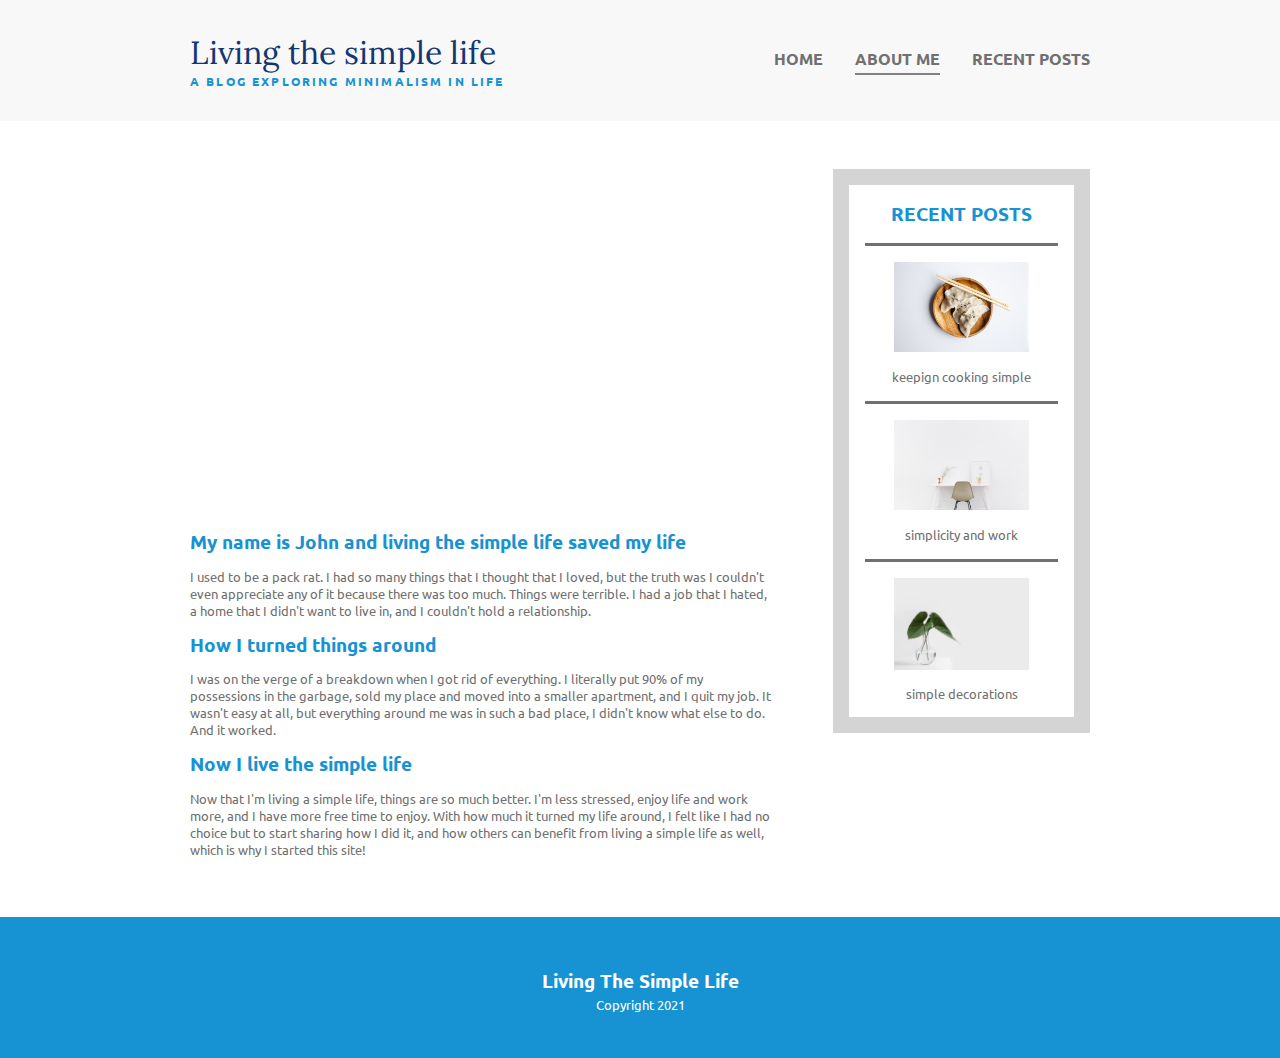
<file: about-me.html>
<!DOCTYPE html>
<html lang="en">
  <head>
    <meta charset="UTF-8" />
    <meta http-equiv="X-UA-Compatible" content="IE=edge" />
    <meta name="viewport" content="width=device-width, initial-scale=1.0" />
    <link rel="stylesheet" href="css/styles.css" />
    <link rel="preconnect" href="https://fonts.gstatic.com" />
    <link
      href="https://fonts.googleapis.com/css2?family=Lora&family=Ubuntu:wght@700&display=swap"
      rel="stylesheet"
    />
    <title>Document</title>
  </head>
  <body>
    <header>
      <div class="container container-nav">
        <div class="title">
          <h1>Living the simple life</h1>
          <p class="subtitle">a blog exploring minimalism in life</p>
        </div>

        <nav>
          <ul>
            <li><a href="index.html" alt="navigation-links">home</a></li>
            <li>
              <a href="#" alt="navigation-links" class="current-page"
                >about me</a
              >
            </li>
            <li>
              <a href="recent-post.html" alt="navigation-links">recent posts</a>
            </li>
          </ul>
        </nav>
      </div>
    </header>
    <section class="abt-me">
      <div class="abt-me-left">
        <div class="left-text">
          <h2>My name is John and living the simple life saved my life</h2>
          <p>
            I used to be a pack rat. I had so many things that I thought that I
            loved, but the truth was I couldn't even appreciate any of it
            because there was too much. Things were terrible. I had a job that I
            hated, a home that I didn't want to live in, and I couldn't hold a
            relationship.
          </p>
          <h2>How I turned things around</h2>
          <p>
            I was on the verge of a breakdown when I got rid of everything. I
            literally put 90% of my possessions in the garbage, sold my place
            and moved into a smaller apartment, and I quit my job. It wasn't
            easy at all, but everything around me was in such a bad place, I
            didn't know what else to do. And it worked.
          </p>
          <h2>Now I live the simple life</h2>
          <p>
            Now that I'm living a simple life, things are so much better. I'm
            less stressed, enjoy life and work more, and I have more free time
            to enjoy. With how much it turned my life around, I felt like I had
            no choice but to start sharing how I did it, and how others can
            benefit from living a simple life as well, which is why I started
            this site!
          </p>
        </div>
      </div>
      <div class="abt-me-right">
        <h2>RECENT POSTS</h2>
        <div>
          <img src="images/photo-1496116218417-1a781b1c416c.jfif" alt="" />
          <p>keepign cooking simple</p>
        </div>
        <div>
          <img src="images/photo-1449247709967-d4461a6a6103.jfif" alt="" />
          <p>simplicity and work</p>
        </div>
        <div>
          <img src="images/download.jfif" alt="" />
          <p>simple decorations</p>
        </div>
      </div>
    </section>
    <footer class="about-me-footer">
      <div class="foot">
        <h3>Living The Simple Life</h3>
        <p>Copyright 2021</p>
      </div>
    </footer>
  </body>
</html>
</file>
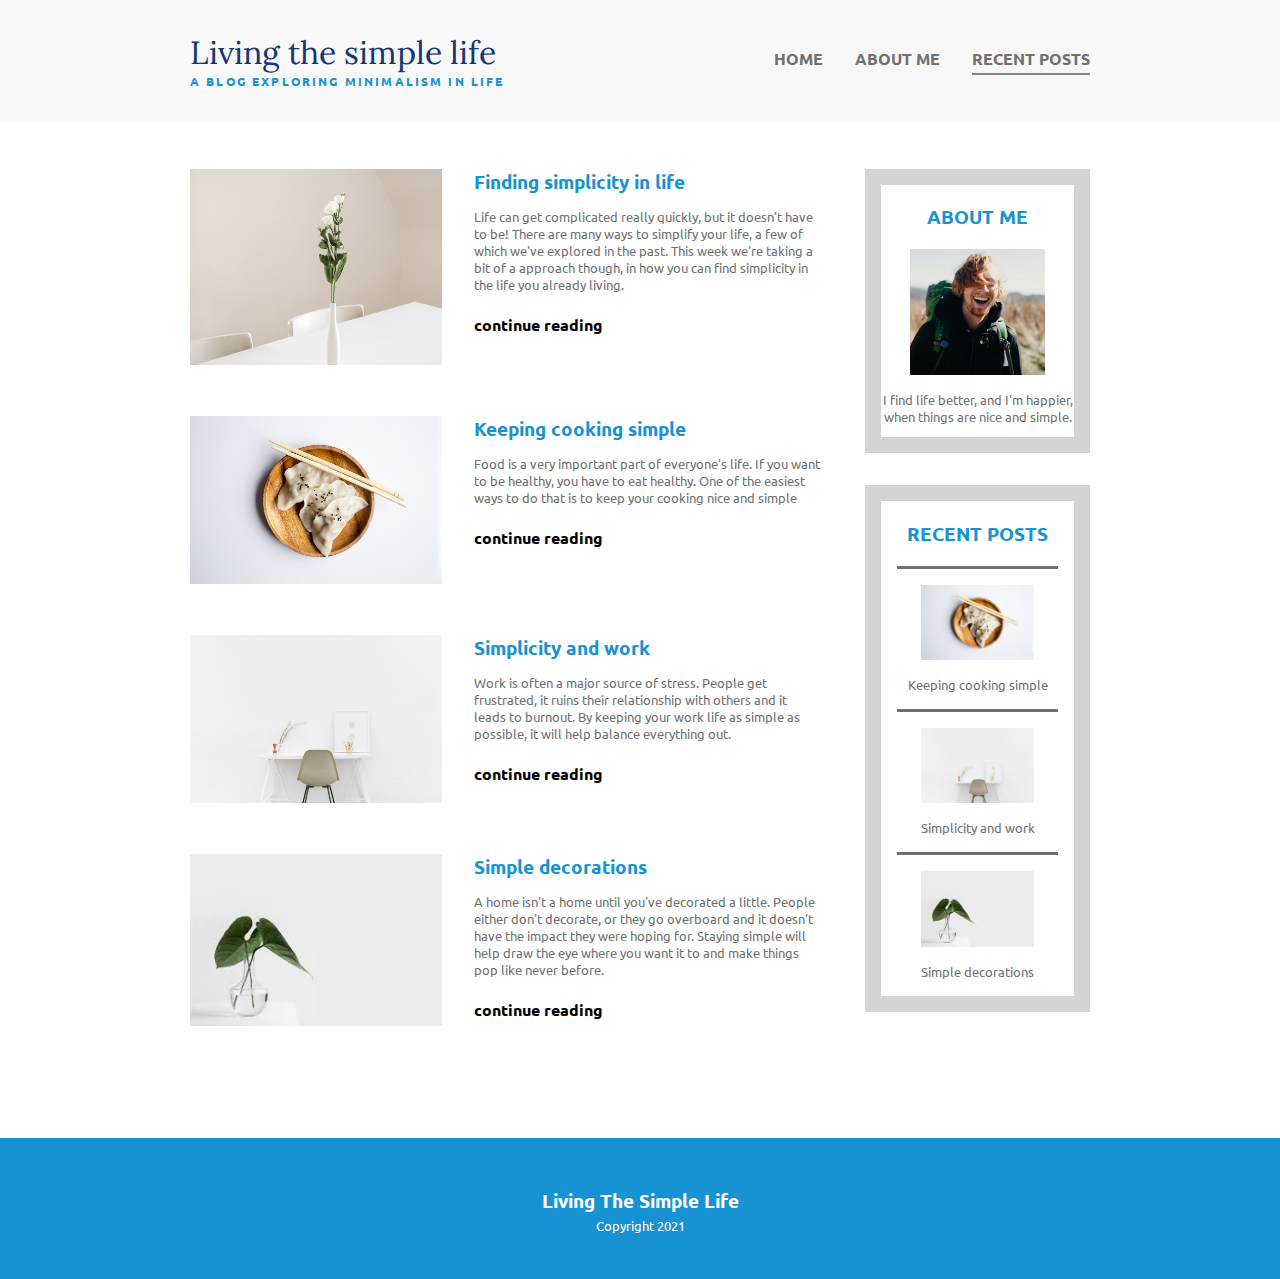
<file: recent-post.html>
<!DOCTYPE html>
<html lang="en">
  <head>
    <meta charset="UTF-8" />
    <meta http-equiv="X-UA-Compatible" content="IE=edge" />
    <meta name="viewport" content="width=device-width, initial-scale=1.0" />
    <link rel="stylesheet" href="css/styles.css" />
    <link rel="preconnect" href="https://fonts.gstatic.com" />
    <link
      href="https://fonts.googleapis.com/css2?family=Lora&family=Ubuntu:wght@700&display=swap"
      rel="stylesheet"
    />
    <title>Document</title>
  </head>
  <body>
    <header>
      <div class="container container-nav">
        <div class="title">
          <h1>Living the simple life</h1>
          <p class="subtitle">a blog exploring minimalism in life</p>
        </div>

        <nav>
          <ul>
            <li><a href="index.html" alt="navigation-links">home</a></li>
            <li>
              <a href="about-me.html" alt="navigation-links">about me</a>
            </li>
            <li>
              <a href="#" alt="navigation-links" class="current-page"
                >recent posts</a
              >
            </li>
          </ul>
        </nav>
      </div>
    </header>
    <main>
      <section class="recent-post-left">
        <div class="rp-left">
          <div class="rp-left-img">
            <img
              src="images/photo-1532204182725-d0f67855ac87 edited.jfif"
              alt=""
            />
          </div>
          <div class="rp-left-text">
            <h2>Finding simplicity in life</h2>
            <p>
              Life can get complicated really quickly, but it doesn't have to
              be! There are many ways to simplify your life, a few of which
              we've explored in the past. This week we're taking a bit of a
              approach though, in how you can find simplicity in the life you
              already living.
            </p>
            <h4>continue reading</h4>
          </div>
        </div>
        <div class="rp-left">
          <div class="rp-left-img">
            <img src="images/photo-1496116218417-1a781b1c416c.jfif" alt="" />
          </div>
          <div class="rp-left-text">
            <h2>Keeping cooking simple</h2>
            <p>
              Food is a very important part of everyone's life. If you want to
              be healthy, you have to eat healthy. One of the easiest ways to do
              that is to keep your cooking nice and simple
            </p>
            <h4>continue reading</h4>
          </div>
        </div>
        <div class="rp-left">
          <div class="rp-left-img">
            <img src="images/photo-1449247709967-d4461a6a6103.jfif" alt="" />
          </div>
          <div class="rp-left-text">
            <h2>Simplicity and work</h2>
            <p>
              Work is often a major source of stress. People get frustrated, it
              ruins their relationship with others and it leads to burnout. By
              keeping your work life as simple as possible, it will help balance
              everything out.
            </p>
            <h4>continue reading</h4>
          </div>
        </div>
        <div class="rp-left">
          <div class="rp-left-img">
            <img src="images/download.jfif" alt="" />
          </div>
          <div class="rp-left-text">
            <h2>Simple decorations</h2>
            <p>
              A home isn't a home until you've decorated a little. People either
              don't decorate, or they go overboard and it doesn't have the
              impact they were hoping for. Staying simple will help draw the eye
              where you want it to and make things pop like never before.
            </p>
            <h4>continue reading</h4>
          </div>
        </div>
      </section>
      <section class="recent-post-right">
        <div class="rp-abt-me">
          <h2>ABOUT ME</h2>
          <img src="images/photo-1548213238-0da7521bd6e0.jpg" alt="" />
          <p>
            I find life better, and I'm happier, when things are nice and
            simple.
          </p>
        </div>
        <div class="rp-rp">
          <h2>RECENT POSTS</h2>
          <div>
            <img src="images/photo-1496116218417-1a781b1c416c.jfif" alt="" />
            <p>Keeping cooking simple</p>
          </div>
          <div>
            <img src="images/photo-1449247709967-d4461a6a6103.jfif" alt="" />
            <p>Simplicity and work</p>
          </div>
          <div>
            <img src="images/download.jfif" alt="" />
            <p>Simple decorations</p>
          </div>
        </div>
      </section>
    </main>
    <footer>
      <div class="foot">
        <h3>Living The Simple Life</h3>
        <p>Copyright 2021</p>
      </div>
    </footer>
  </body>
</html>
</file>
<file: css/styles.css>
body {
  margin: 0;
  font-family: "Ubuntu", sans-serif;
}

.container {
  width: 90%;
  max-width: 900px;
  margin: 0 auto;
}

.container-nav {
  display: flex;
  justify-content: space-between;
}

h1 {
  font-family: "Lora", sans-serif;
  font-weight: 400;
  color: #143774;
  font-size: 2rem;
  margin: 0;
}

h2 {
  padding: 0;
  margin: 0;
  font-size: 1.2em;
  color: #1792d2;
}
h3 {
  color: #143774;
}

p {
  font-size: 0.8em;
  color: #707070;
}

.subtitle {
  font-weight: 700;
  color: #1792d2;
  font-size: 0.75rem;
  margin: 0;
  text-transform: uppercase;
  letter-spacing: 0.18em;
}

header {
  background-color: #f8f8f8;
  padding: 2em 0;
}

nav ul {
  list-style: none;
  padding: 0;
  display: flex;
  justify-content: center;
}

nav li {
  margin-left: 2em;
  text-transform: uppercase;
}

nav a {
  text-decoration: none;
  color: #707070;
  font-weight: 700;
  padding: 0.25em 0;
}

nav a:hover {
  color: #1792d2;
}

.current-page {
  border-bottom: 2px solid grey;
}

.main {
  width: 90%;
  max-width: 900px;
  margin: 0 auto;
  display: flex;
  justify-content: space-between;
  margin-top: 3em;
}

.main-left {
  width: 65%;
}

.img-big {
  width: 100%;
  max-height: 300px;
}

.img-small {
  width: 90%;
  max-height: 400px;
}

.main-left-2 {
  border-top: 3px solid #707070;
  padding-top: 2em;
  display: flex;
  justify-content: space-between;
}

.main-left-3 {
  padding-top: 2em;
  display: flex;
  justify-content: space-between;
}

.main-right {
  width: 30%;
  text-align: center;
}

.about-me {
  padding: 1em;
  margin: 0 auto;
  max-height: 500px;
  border: 1em solid rgba(112, 112, 112, 0.3);
}

.about-me img {
  width: 80%;
  max-height: 200px;
}

.recent-posts {
  margin-top: 2em;
  padding: 1em;
  border: 1em solid rgba(112, 112, 112, 0.3);
}

.recent-posts img {
  width: 80%;
  max-height: 200px;
}

.post-2 {
  border-top: 3px solid #707070;
  padding: 1em;
}

footer {
  margin-top: 3em;
  padding: 2em 0;
  text-align: center;
  background-color: #1792d2;
  color: white;
}

.foot h3 {
  margin-bottom: 0;
  color: white;
}

.foot p {
  margin-top: 0.2em;
  color: white;
}

@media (max-width: 755px) {
  .container-nav {
    flex-direction: column;
  }

  header {
    text-align: center;
  }

  nav ul {
    flex-direction: column;
  }

  nav li {
    margin: 0.5em 0;
  }

  .main {
    margin-top: 3em;
    flex-direction: column;
    width: 100%;
  }

  .main-left {
    width: 90%;
    margin: 0 auto;
  }

  .main-right {
    width: 90%;
    margin: 0 auto;
  }

  .main-left-2 {
    flex-direction: column;
    width: 100%;
  }

  .left-2-img {
    width: 100%;
  }

  .main-left-3 {
    flex-direction: column;
    width: 100%;
  }

  .left-3-img {
    width: 100%;
  }

  .img-small {
    width: 100%;
  }
  .about-me img {
    object-fit: cover;
  }
}

/********************About Me page****************************/

.abt-me {
  width: 90%;
  max-width: 900px;
  margin: 3em auto;
  display: flex;
  justify-content: space-between;
  height: 700px;
}
.abt-me-left {
  width: 65%;
}
.abt-me-right {
  width: 25%;
  border: 1em solid rgba(112, 112, 112, 0.3);
  text-align: center;
  height: 500px;
  padding: 1em 0;
}

.abt-me-right img {
  width: 70%;
}

.abt-me-right div {
  text-align: center;
  border-top: 3px solid #707070;
  margin: 1em;
  padding-top: 1em;
}

.abt-me-left {
  max-height: 308px;
  background: url(https://images.axa-contento-118412.eu/arfv2/c47b0ceb180be4d1e76442180c9c8517e18b959d_mike-baker-3y366aqddj0-unsplash.jpg?auto=compress,format);
  background-size: cover;
}

.left-text {
  position: relative;
  top: 360px;
}

@media (max-width: 770px) {
  .abt-me {
    flex-direction: column;
    height: auto;
  }
  .abt-me-right {
    position: relative;
    top: 400px;
    width: 80%;
    max-width: 400px;
    height: auto;
  }
  .abt-me-left {
    width: 90%;
  }
  .abt-me-left img {
    width: 100%;
  }

  .about-me-footer {
    position: relative;
    top: 400px;
  }
}

@media (max-width: 620px) {
  .abt-me-right {
    position: relative;
    top: 510px;
    width: 80%;
    max-width: 400px;
    height: auto;
  }
  .about-me-footer {
    position: relative;
    top: 500px;
  }
}

/******************RECENT POST PAGE************************/

main {
  width: 90%;
  max-width: 900px;
  margin: 3em auto;
  height: auto;
  display: flex;
  justify-content: space-between;
}

.recent-post-left {
  width: 70%;
}

.recent-post-right {
  width: 25%;
  text-align: center;
}

.recent-post-right h2 {
  margin: 1em 0;
}

.rp-left {
  display: flex;
  justify-content: space-between;
  margin-bottom: 3em;
}

.rp-left-text {
  width: 55%;
}

.rp-left img {
  width: 100%;
}

.rp-left-img {
  width: 40%;
}

.rp-rp img,
.rp-abt-me img {
  width: 70%;
}

.rp-abt-me,
.rp-rp {
  margin-bottom: 2em;
  border: 1em solid rgba(112, 112, 112, 0.3);
}

.rp-rp div {
  border-top: 3px solid #707070;
  margin: 1em;
  padding-top: 1em;
}

@media (max-width: 760px) {
  main {
    flex-direction: column;
  }

  .recent-post-left {
    width: 100%;
  }

  .rp-left img {
    min-width: 250px;
  }

  .recent-post-right {
    width: 80%;
  }
}

@media (max-width: 690px) {
  .rp-left-img {
    width: 80%;
  }

  .rp-left {
    flex-direction: column;
    align-items: center;
  }

  .rp-left-text {
    margin-top: 2em;
    width: 80%;
  }

  .recent-post-right {
    margin: 0 auto;
  }
}
</file>
